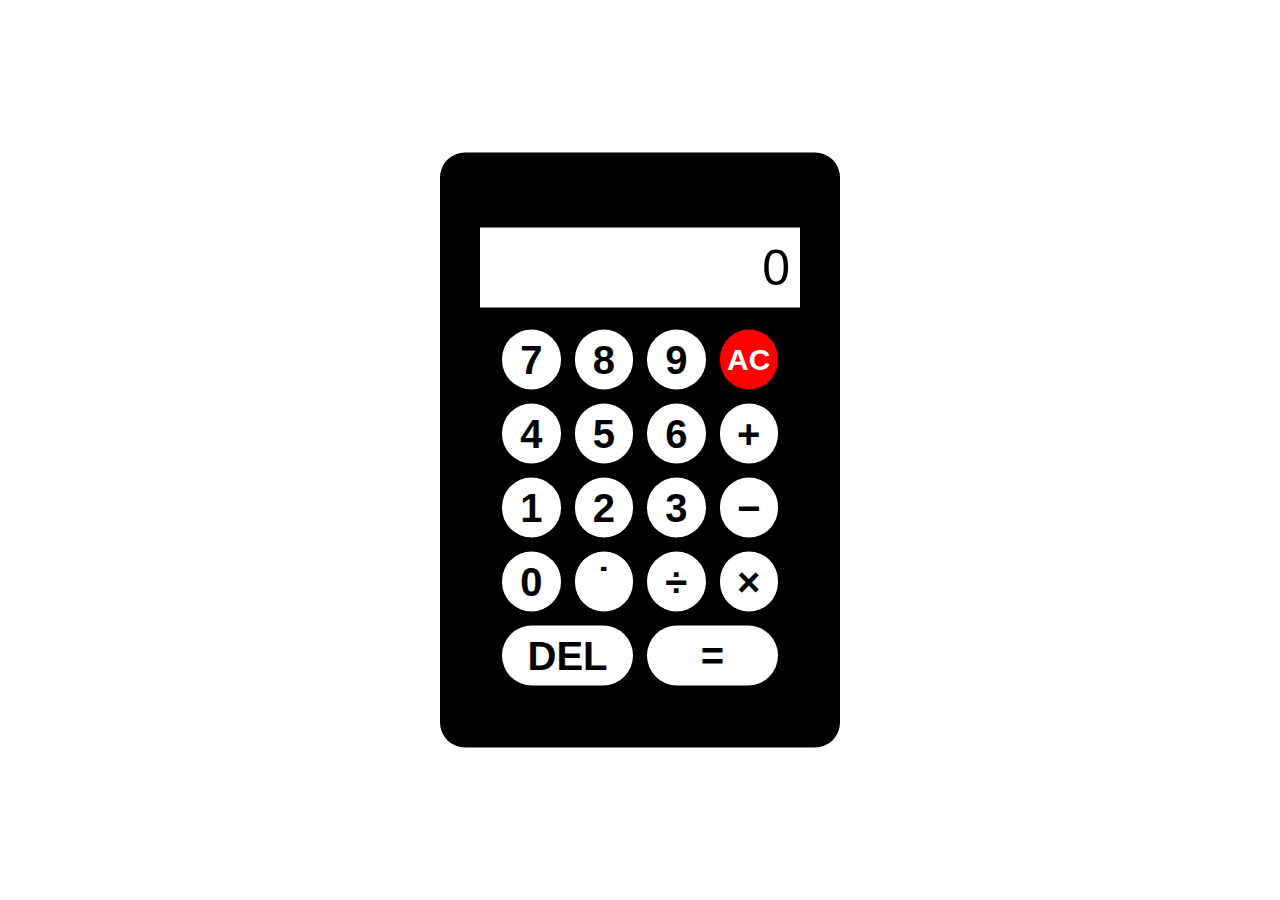
<file: index.html>
<!DOCTYPE html>
<html>
<head>
	<meta charset="utf-8">
	<meta name="viewport" content="width=device-width, initial-scale=1">
	<title>Calculator</title>
	<link rel="stylesheet" type="text/css" href="style.css">
</head>
<body>
	<section class="calculator-box">
		<input type="text" class="calculator-screen" value="0" disabled>
		
		<section class="calculator-buttons">
			<button type="button" value="7">7</button>
			<button type="button" value="8">8</button>
			<button type="button" value="9">9</button>
			<button class="all-clear" type="button" value="AC">AC</button>

			<button type="button" value="4">4</button>
			<button type="button" value="5">5</button>
			<button type="button" value="6">6</button>
			<button type="button" value="+">&plus;</button>
			
			<button type="button" value="1">1</button>
			<button type="button" value="2">2</button>
			<button type="button" value="3">3</button>
			<button type="button" value="-">&minus;</button>

			<button type="button" value="0">0</button>
			<button type="button" value=".">&dot;</button>
			<button type="button" value="/">&divide;</button>
			<button type="button" value="*">&times;</button>

			<button type="button" value="DEL">DEL</button>
			<button type="button" value="=">&equals;</button>
		</section>

	</section>
<script type="text/javascript" src="main.js"></script>
</body>
</html>
</file>
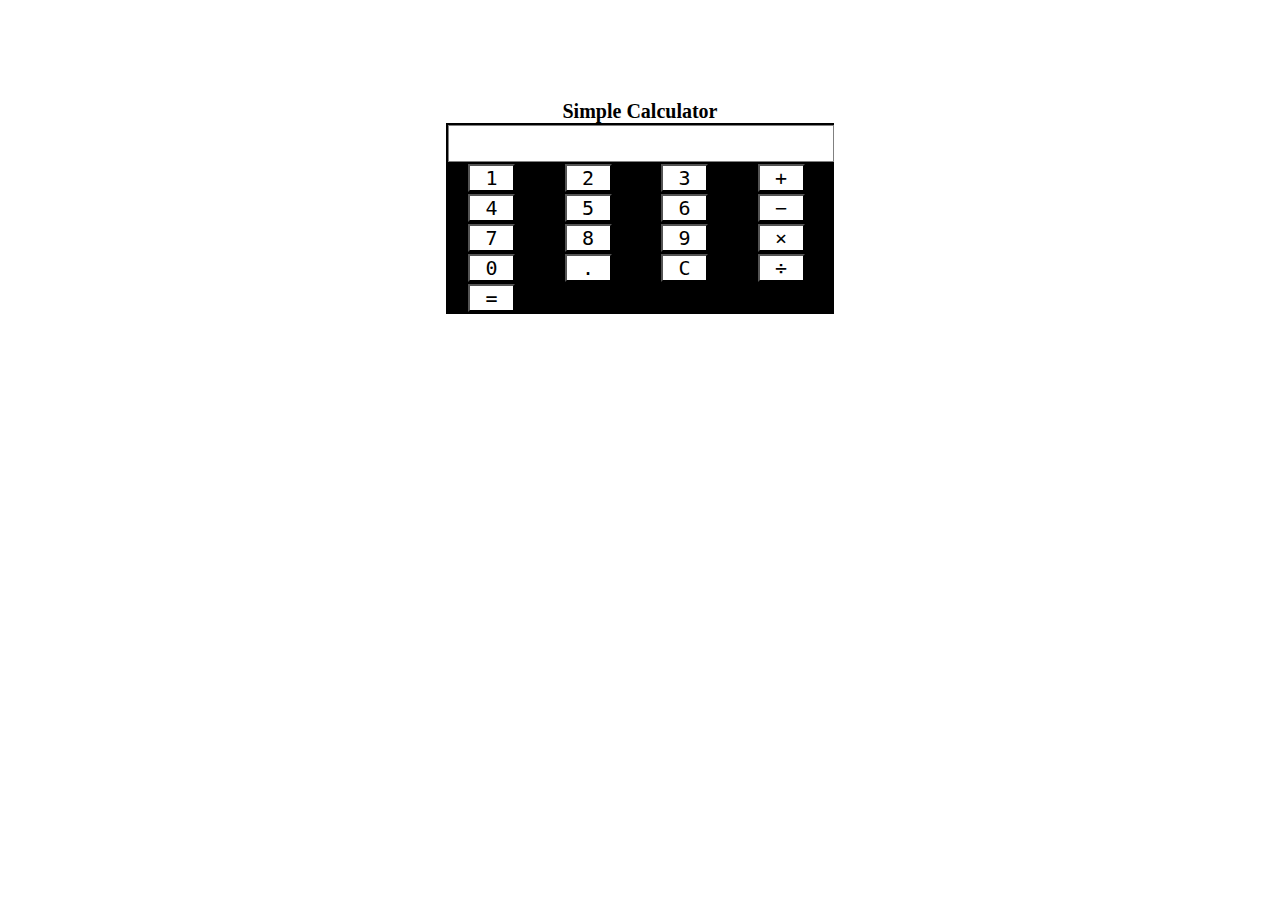
<file: calculator.html>
<!DOCTYPE html>
<html>
<head>
	<meta charset="utf-8">
	<meta name="viewport" content="width=device-width, initial-scale=1">
	<link rel="stylesheet" type="text/css" href="calculator.css">
	<title>Calculator</title>
</head>
<body>
	<h1>Simple Calculator</h1>
	<table>
		<tr>
			<td colspan="4"><input type="text" id="result" disabled></td>
		</tr>
		<tr>
			<td><input type="button" value="1" onclick="display('1')"></td>
			<td><input type="button" value="2" onclick="display('2')"></td>
			<td><input type="button" value="3" onclick="display('3')"></td>
			<td><input type="button" value="&plus;" onclick="display('+')"></td>
		</tr>
		<tr>
			<td><input type="button" value="4" onclick="display('4')"></td>
			<td><input type="button" value="5" onclick="display('5')"></td>
			<td><input type="button" value="6" onclick="display('6')"></td>
			<td><input type="button" value="&minus;" onclick="display('-')"></td>
		</tr>
		<tr>
			<td><input type="button" value="7" onclick="display('7')"></td>
			<td><input type="button" value="8" onclick="display('8')"></td>
			<td><input type="button" value="9" onclick="display('9')"></td>
			<td><input type="button" value="&times;" onclick="display('*')"></td>
		</tr>
		<tr>
			<td><input type="button" value="0" onclick="display('0')"></td>
			<td><input type="button" value="." onclick="display('.')"></td>
			<td><input type="button" value="C" onclick="clr()"></td>
			<td><input type="button" value="&divide;" onclick="display('/')"></td>
		</tr>
		<tr>
			<td>
				<input type="button" value="=" onclick="equate()">
			</td>
		</tr>
	</table>
<script type="text/javascript" src="calculator.js"></script>
</body>
</html>
</file>
<file: style.css>
html{
	font-size: 62.5%;
	box-sizing: border-box;
	font-family: monospace, sans-serif;
}

*, *::before, *::after{
	margin: 0;
	padding: 0;
	box-sizing: inherit;
}

.calculator-box{
	position: absolute;
	top: 50%;
	left: 50%;
	transform: translate(-50%, -50%);
	width: 400px;
	background: black;
	padding: 40px;
	padding-top: 75px;
	border-radius: 25px;
}

.calculator-screen{
	width: 100%;
	font-size: 5rem;
	height: 80px;
	border: none;
	background: white;
	color: black;
	text-align: right;
	padding-right: 10px;
}

.calculator-buttons{
	display: flex;
	flex-direction: row;
	flex-wrap: wrap;
	padding: 1.5rem;
}

button{
	height: 60px;
	background: white;
	border: none;
	border-radius: 3rem;
	font-size: 4rem;
	font-weight: bold;
	color: black;
	margin: 7px;
	padding: 5px;
	flex: 1 0 18%;
}

.all-clear{
	background: red;
	color: white;
	font-size: 3rem;
}

button:hover{
	background: #EAEAEA67;
	cursor: pointer;
	color: white;
}

.all-clear:hover{
	color: black;
	background: red;
}
</file>
<file: calculator.css>
html{
	font-size: 62.5%;
	margin: 0;
	padding: 0;
	box-sizing: border-box;
}

*, *::before, *::after{
	margin: 0;
	padding: 0;
}

h1{
	margin-top: 100px;
	text-align: center;
}

table{
	background: black;
	margin: 0 auto;
}
input[type="text"]{
	border: 1px solid gray;
	background: white;
	color: black;
	width: 100%;
	font-family: monospace;
	font-size: 30px;
	text-align: right;
}

input[type="button"]{
	margin-left: 20px;
	background: white;
	color: black;
	width: 50%;
	font-family: monospace;
	font-size: 20px;
}

.equate{
	margin-left: 50px;
}
</file>
